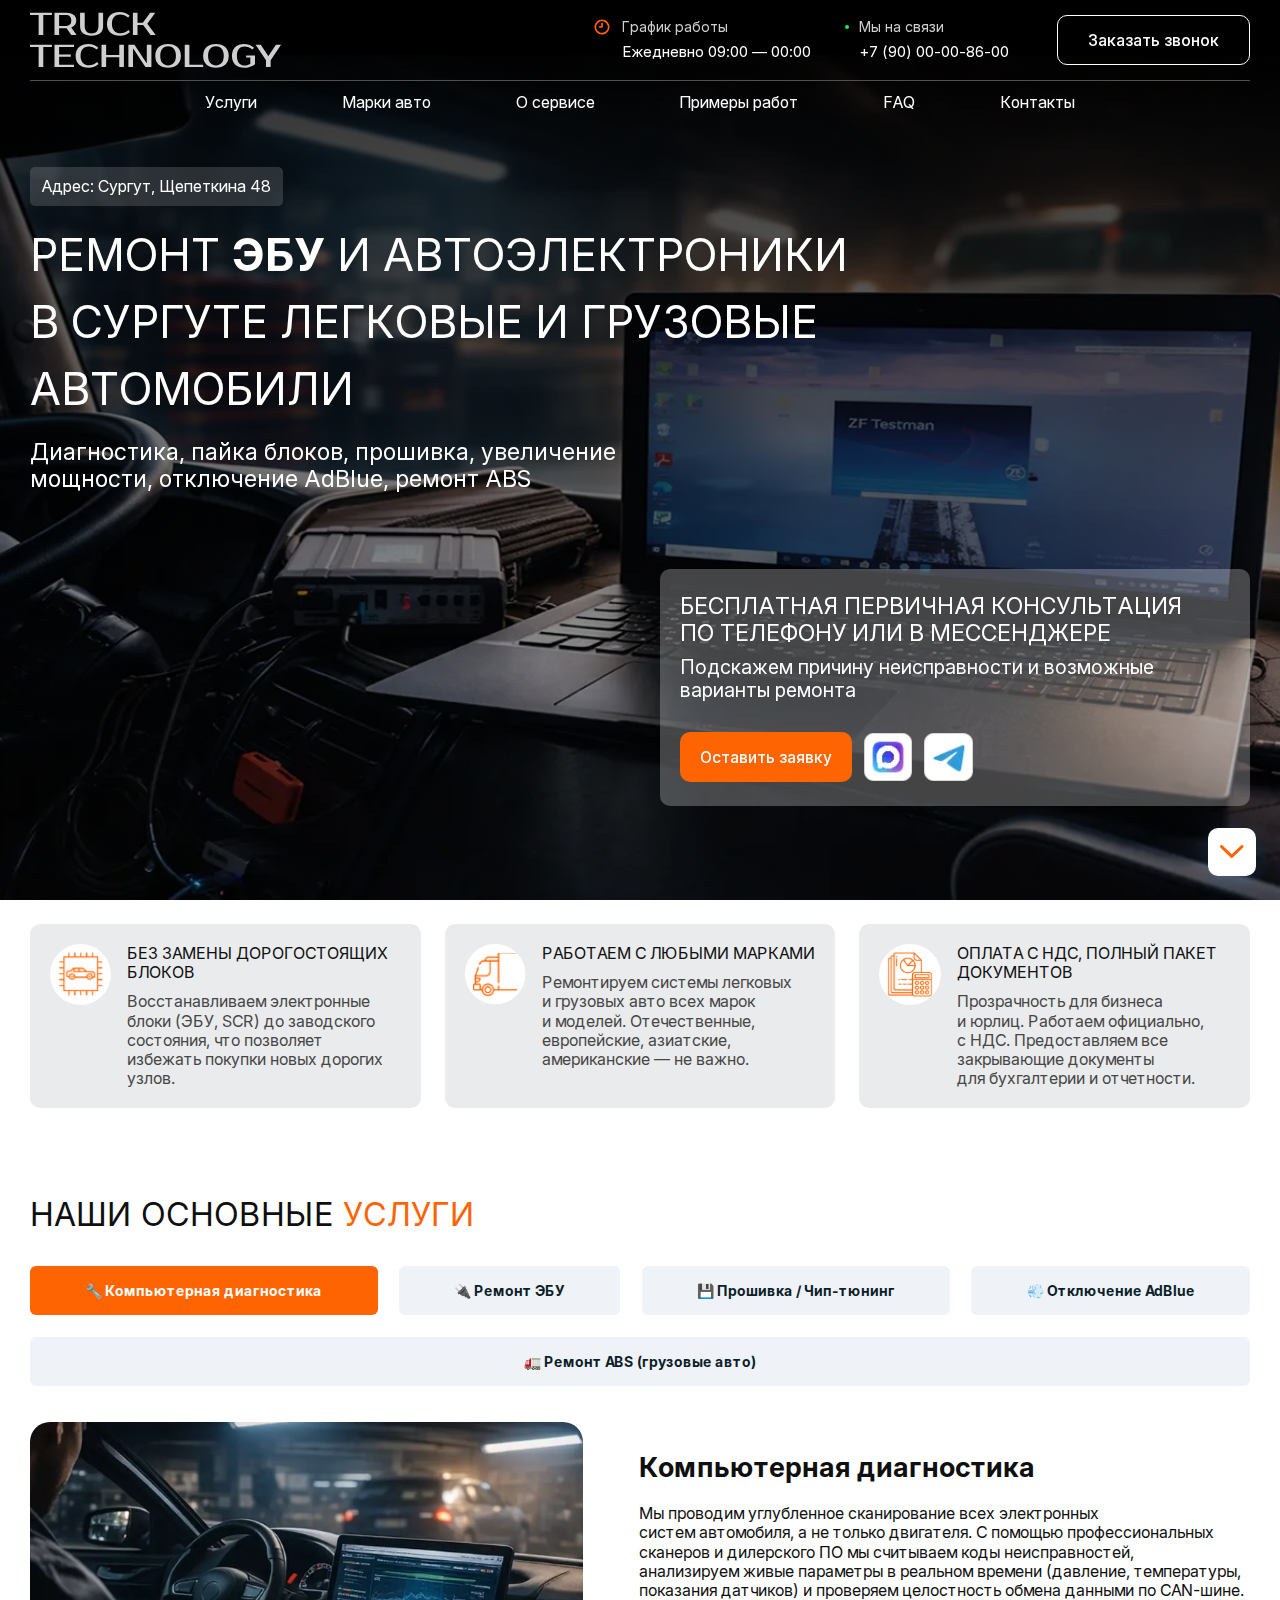
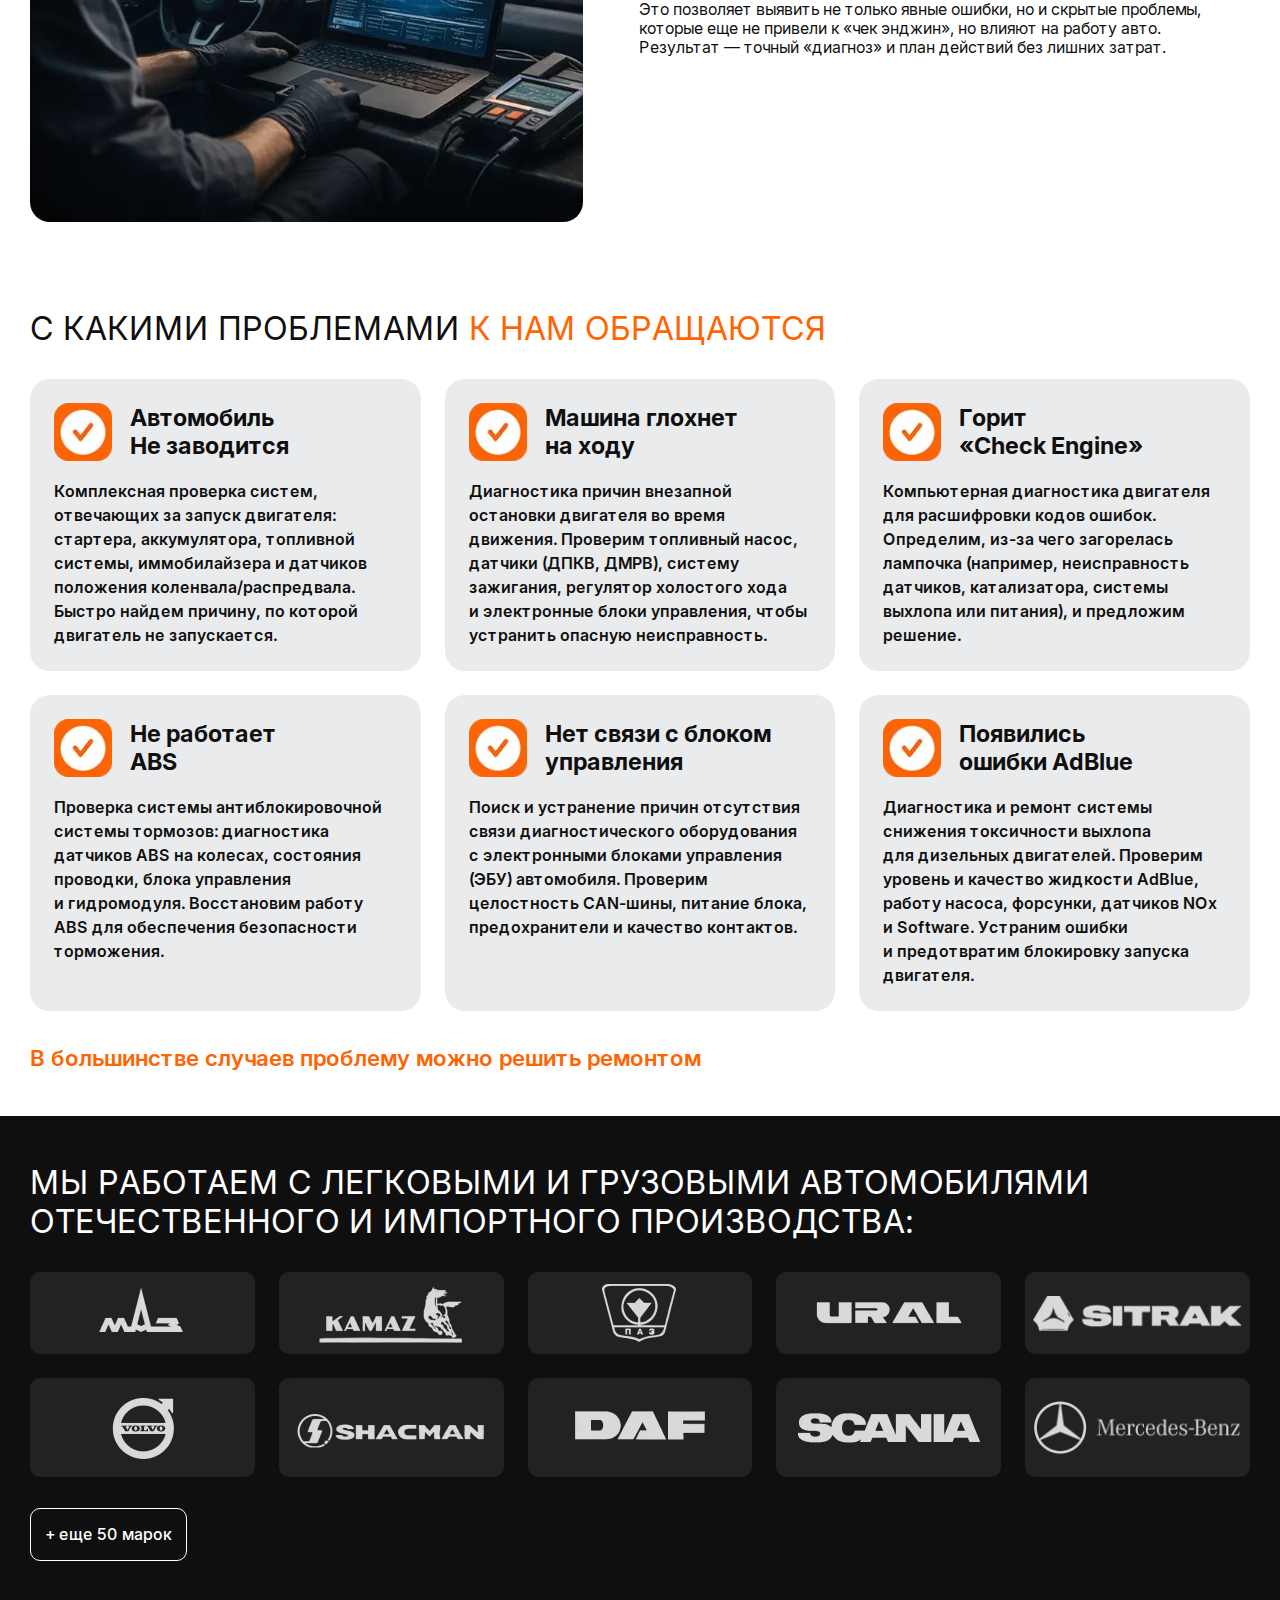
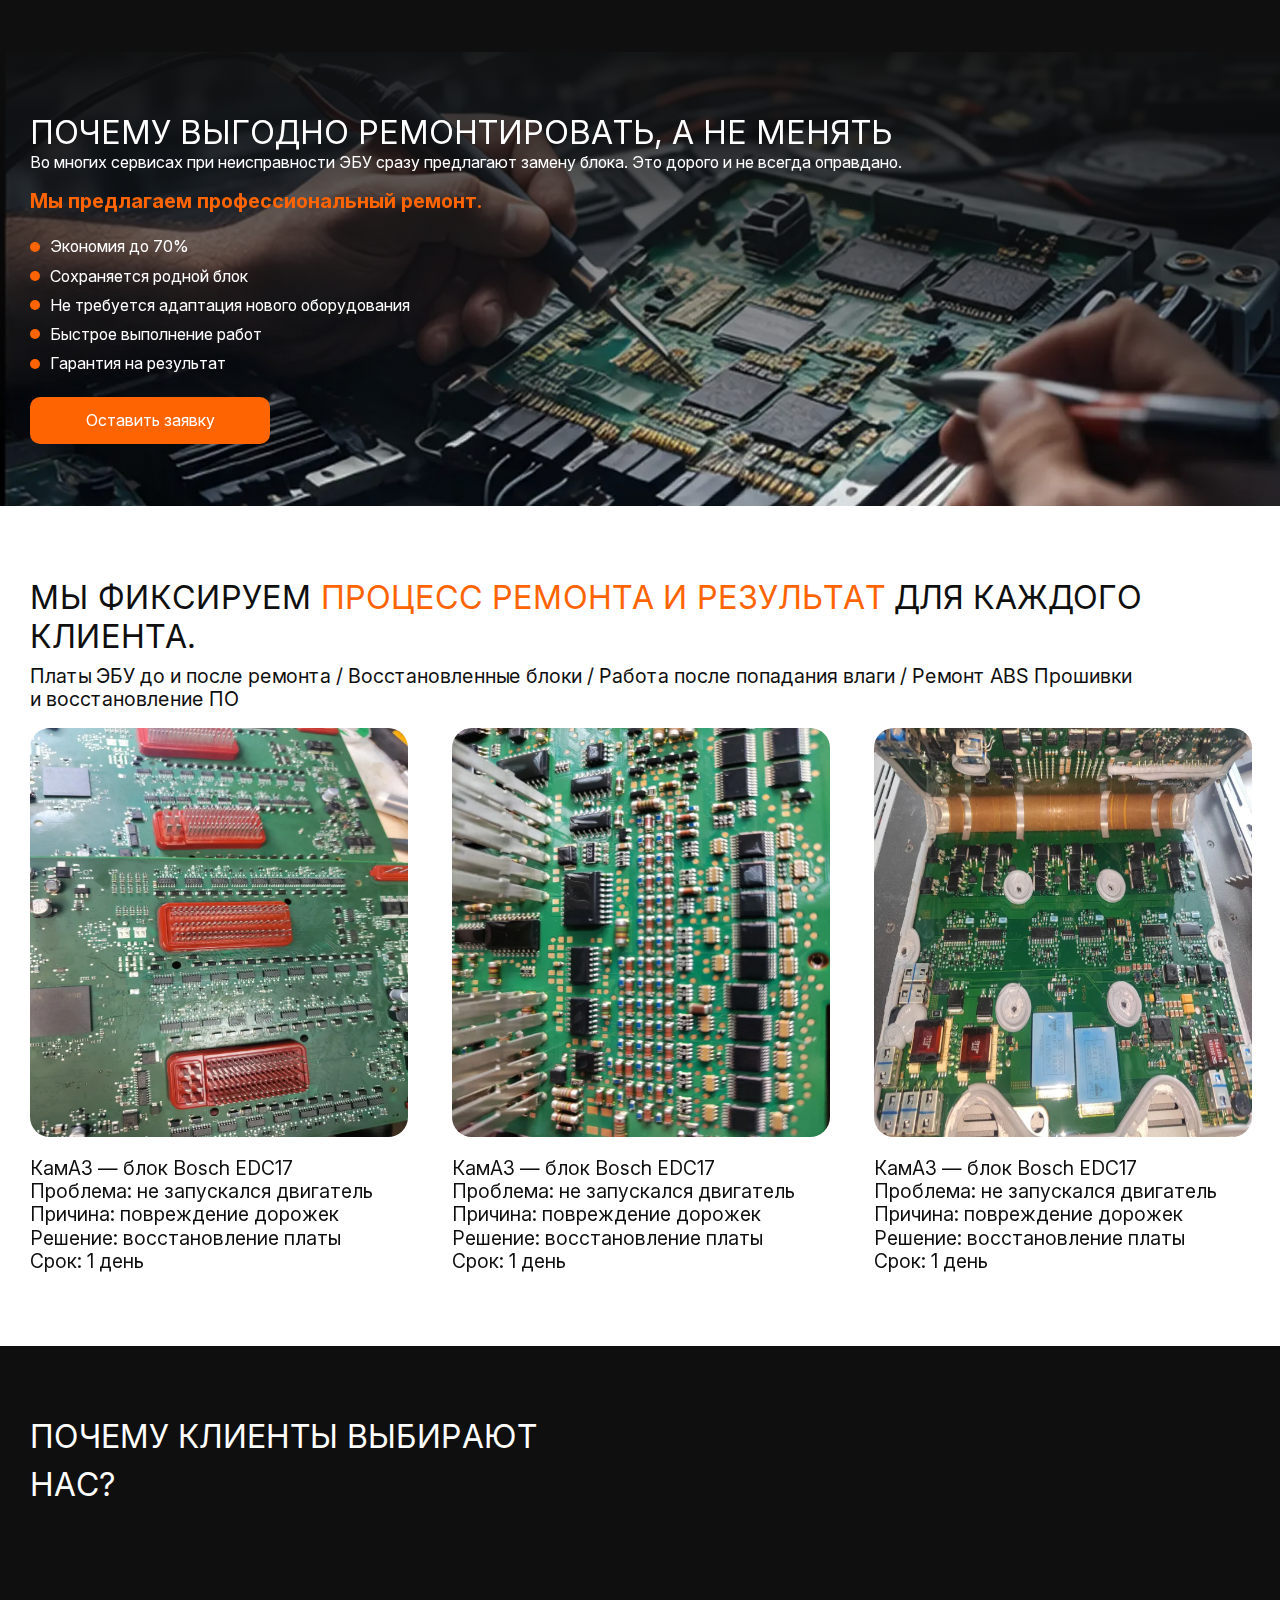
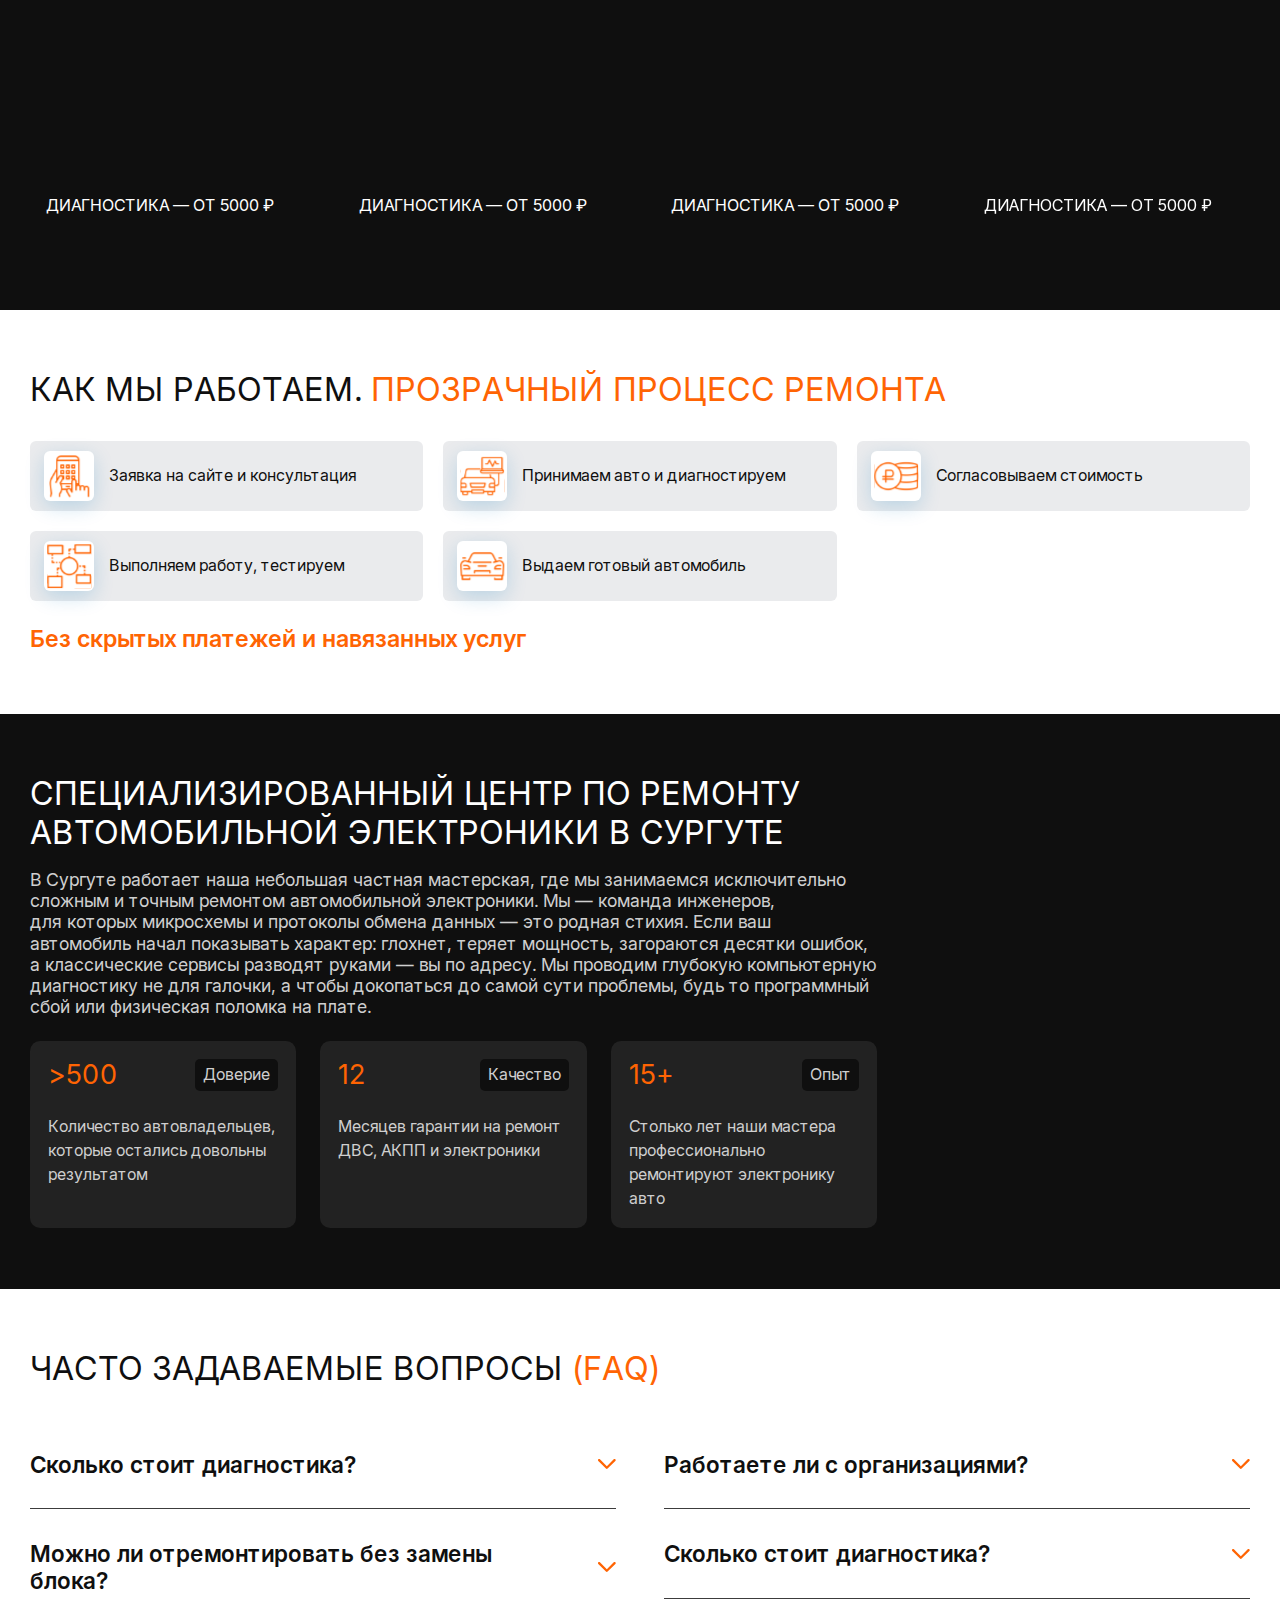
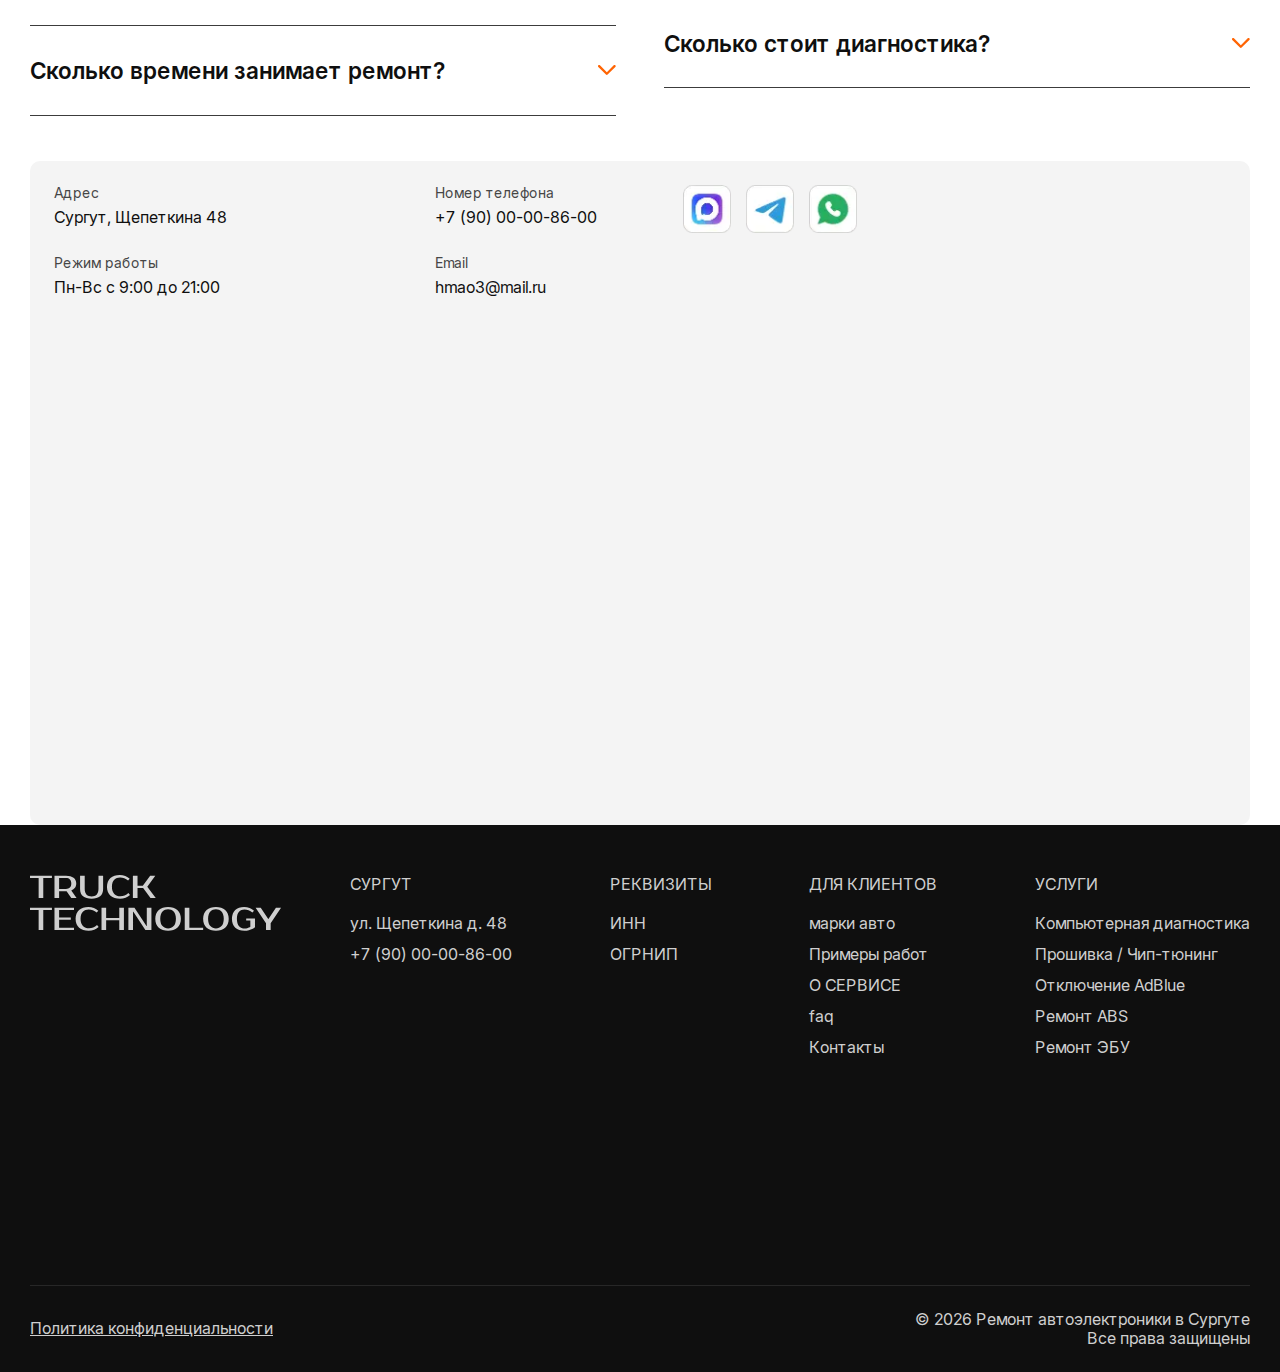
<file: docs/index.html>
<!DOCTYPE html>
<html lang="ru">
<head>
    <meta charset="UTF-8">
    <meta name="viewport" content="width=device-width, initial-scale=1, shrink-to-fit=no">
    <link rel="shortcut icon" href="images/favicon.ico">
    <link rel="stylesheet" href="css/style.css?v=1770606607249">
    <link rel="stylesheet" href="css/swiper.css?v=1770606607249">
    <title></title>
</head>
<body id="home">
<header class="header">
    <div class="header__container container">
        <div class="header__top">
            <a href="#" class="header__logo">
                <img loading="lazy" src="./img/logo.svg" alt="">
            </a>
            <div class="header__side">
                <div class="header__info">
                    <div class="header__info-up">
                        График работы
                    </div>
                    <p class="header__info-content">
                        Ежедневно 09:00&#160;&#8212; 00:00
                    </p>
                </div>
                <div class="header__info">
                    <div class="header__info-up">
                        Мы&#160;на&#160;связи
                    </div>
                    <a href="#" class="header__info-content">
                        +7&#160;(90)&#160;00-00-86-00
                    </a>
                </div>
                <button class="header__callback-button">Заказать звонок</button>
            </div>
            <div class="header__burger">
                <span></span>
            </div>
        </div>
        <div class="header__menu">
            <button type="button" class="header__menu-close">
                <img loading="lazy" src="./img/icons/close.svg" alt="">
            </button>
            <img loading="lazy" src="./img/logo-dark.svg" alt="" class="header__mobile-logo">
            <ul class="header__list">
                <li class="header__list-item"><a href="#">Услуги</a></li>
                <li class="header__list-item"><a href="#">Марки авто</a></li>
                <li class="header__list-item"><a href="#">О&#160;сервисе</a></li>
                <li class="header__list-item"><a href="#">Примеры работ</a></li>
                <li class="header__list-item"><a href="#">FAQ</a></li>
                <li class="header__list-item"><a href="#">Контакты</a></li>
            </ul>
            <div class="header__socials">
                <a href="#" class="header__social">
                    <img loading="lazy" src="./img/icons/max.webp" alt="">
                </a>
                <a href="#" class="header__social">
                    <img loading="lazy" src="./img/icons/telegram.webp" alt="">
                </a>
                <a href="#" class="header__social">
                    <img loading="lazy" src="./img/icons/whatsapp.webp" alt="">
                </a>
            </div>
            <div class="header__mobile-info">
                <ul>
                    <li>г.Сургут</li>
                    <li><a href="#">+7&#160;(90)&#160;00-00-86-00</a></li>
                    <li>Сургут, Щепеткина 48</li>
                    <li><a href="#">hmao3@mail.ru</a></li>
                </ul>
            </div>
        </div>
    </div>
</header>

<main class="main">

    <section class="promo">
        <div class="promo__main">
            <div class="promo__bg">
                <img loading="lazy" src="./img/promo-bg.webp" alt="">
            </div>
            <div class="promo__main-container container">
                <div class="promo__text">
                    <p class="promo__addreess">
                        Адрес: Сургут, Щепеткина&#160;48
                    </p>
                    <h1 class="promo__title">
                        Ремонт <b>ЭБУ</b> и&#160;автоэлектроники в&#160;Сургуте
                        Легковые и&#160;грузовые автомобили
                    </h1>
                    <p class="promo__desc">
                        Диагностика, пайка блоков, прошивка, увеличение мощности, отключение AdBlue, ремонт ABS
                    </p>
                </div>
                <div class="promo__info">
                    <h4 class="promo__info-title">Бесплатная первичная консультация по&#160;телефону или&#160;в&#160;мессенджере</h4>
                    <p class="promo__info-desc">
                        Подскажем причину неисправности и&#160;возможные варианты ремонта
                    </p>
                    <div class="promo__info-bottom">
                        <button class="promo__info-button">
                            Оставить заявку
                        </button>
                        <a href="#" class="social-link">
                            <img src="./img/icons/max.webp" alt="">
                        </a>
                        <a href="#" class="social-link">
                            <img src="./img/icons/telegram.webp" alt="">
                        </a>
                    </div>
                </div>
            </div>
        </div>
        <div class="promo__cards">
            <div class="promo__cards-container container">
                <div class="promo__card">
                    <div class="promo__card-icon">
                        <img src="./img/promo/1.svg" alt="">
                    </div>
                    <div class="promo__card-text">
                        <h4 class="promo__card-title">
                            Без&#160;замены дорогостоящих блоков
                        </h4>
                        <p class="promo__card-desc">
                            Восстанавливаем электронные блоки (ЭБУ, SCR) до&#160;заводского состояния, что позволяет избежать
                            покупки новых дорогих узлов.
                        </p>
                    </div>
                </div>
                <div class="promo__card">
                    <div class="promo__card-icon">
                        <img src="./img/promo/2.svg" alt="">
                    </div>
                    <div class="promo__card-text">
                        <h4 class="promo__card-title">
                            Работаем с&#160;любыми марками
                        </h4>
                        <p class="promo__card-desc">
                            Ремонтируем системы легковых и&#160;грузовых авто всех марок и&#160;моделей. Отечественные,
                            европейские, азиатские, американские&#160;&#8212; не&#160;важно.
                        </p>
                    </div>
                </div>
                <div class="promo__card">
                    <div class="promo__card-icon">
                        <img src="./img/promo/3.svg" alt="">
                    </div>
                    <div class="promo__card-text">
                        <h4 class="promo__card-title">
                            Оплата с&#160;НДС, полный пакет документов
                        </h4>
                        <p class="promo__card-desc">
                            Прозрачность для&#160;бизнеса и&#160;юрлиц. Работаем официально, с&#160;НДС. Предоставляем все закрывающие
                            документы для&#160;бухгалтерии и&#160;отчетности.
                        </p>
                    </div>
                </div>
            </div>
        </div>
    </section>

    <section class="services">
        <div class="services__container container">
            <h2 class="services__title title">Наши основные <b>услуги</b></h2>
            <div class="services__tabs">
                <div class="services__tabs-navigation">
                    <button class="services__tabs-button active">🔧 Компьютерная диагностика</button>
                    <button class="services__tabs-button">🔌 Ремонт ЭБУ</button>
                    <button class="services__tabs-button">💾 Прошивка / Чип-тюнинг</button>
                    <button class="services__tabs-button">💨 Отключение AdBlue</button>
                    <button class="services__tabs-button">🚛 Ремонт ABS (грузовые авто)</button>
                </div>
                <div class="services__tab active">
                    <div class="services__image">
                        <img src="./img/services/1.webp" alt="">
                    </div>
                    <div class="services__tab-content">
                        <h4 class="services__tab-title">Компьютерная диагностика</h4>
                        <div class="services__tab-text">
                            <p>
                                Мы&#160;проводим углубленное сканирование&#160;всех электронных систем&#160;автомобиля, а&#160;не&#160;только
                                двигателя. С&#160;помощью профессиональных сканеров и&#160;дилерского ПО&#160;мы&#160;считываем коды
                                неисправностей, анализируем&#160;живые параметры&#160;в&#160;реальном времени (давление, температуры,
                                показания датчиков) и&#160;проверяем целостность обмена данными по&#160;CAN-шине. Это позволяет
                                выявить не&#160;только явные ошибки, но&#160;и&#160;скрытые проблемы, которые еще не&#160;привели к&#160;&#171;чек
                                энджин&#187;, но&#160;влияют на&#160;работу авто. Результат&#160;&#8212; точный &#171;диагноз&#187; и&#160;план действий без
                                лишних затрат.
                            </p>
                        </div>
                    </div>
                </div>
                <div class="services__tab">
                    <div class="services__image">
                        <img src="./img/services/1.webp" alt="">
                    </div>
                    <div class="services__tab-content">
                        <h4 class="services__tab-title">Компьютерная диагностика</h4>
                        <div class="services__tab-text">
                            <p>
                                Мы&#160;проводим углубленное сканирование&#160;всех электронных систем&#160;автомобиля, а&#160;не&#160;только
                                двигателя. С&#160;помощью профессиональных сканеров и&#160;дилерского ПО&#160;мы&#160;считываем коды
                                неисправностей, анализируем&#160;живые параметры&#160;в&#160;реальном времени (давление, температуры,
                                показания датчиков) и&#160;проверяем целостность обмена данными по&#160;CAN-шине. Это позволяет
                                выявить не&#160;только явные ошибки, но&#160;и&#160;скрытые проблемы, которые еще не&#160;привели к&#160;&#171;чек
                                энджин&#187;, но&#160;влияют на&#160;работу авто. Результат&#160;&#8212; точный &#171;диагноз&#187; и&#160;план действий без
                                лишних затрат.
                            </p>
                        </div>
                    </div>
                </div>
                <div class="services__tab">
                    <div class="services__image">
                        <img src="./img/services/1.webp" alt="">
                    </div>
                    <div class="services__tab-content">
                        <h4 class="services__tab-title">Компьютерная диагностика</h4>
                        <div class="services__tab-text">
                            <p>
                                Мы&#160;проводим углубленное сканирование&#160;всех электронных систем&#160;автомобиля, а&#160;не&#160;только
                                двигателя. С&#160;помощью профессиональных сканеров и&#160;дилерского ПО&#160;мы&#160;считываем коды
                                неисправностей, анализируем&#160;живые параметры&#160;в&#160;реальном времени (давление, температуры,
                                показания датчиков) и&#160;проверяем целостность обмена данными по&#160;CAN-шине. Это позволяет
                                выявить не&#160;только явные ошибки, но&#160;и&#160;скрытые проблемы, которые еще не&#160;привели к&#160;&#171;чек
                                энджин&#187;, но&#160;влияют на&#160;работу авто. Результат&#160;&#8212; точный &#171;диагноз&#187; и&#160;план действий без
                                лишних затрат.
                            </p>
                        </div>
                    </div>
                </div>
                <div class="services__tab">
                    <div class="services__image">
                        <img src="./img/services/1.webp" alt="">
                    </div>
                    <div class="services__tab-content">
                        <h4 class="services__tab-title">Компьютерная диагностика</h4>
                        <div class="services__tab-text">
                            <p>
                                Мы&#160;проводим углубленное сканирование&#160;всех электронных систем&#160;автомобиля, а&#160;не&#160;только
                                двигателя. С&#160;помощью профессиональных сканеров и&#160;дилерского ПО&#160;мы&#160;считываем коды
                                неисправностей, анализируем&#160;живые параметры&#160;в&#160;реальном времени (давление, температуры,
                                показания датчиков) и&#160;проверяем целостность обмена данными по&#160;CAN-шине. Это позволяет
                                выявить не&#160;только явные ошибки, но&#160;и&#160;скрытые проблемы, которые еще не&#160;привели к&#160;&#171;чек
                                энджин&#187;, но&#160;влияют на&#160;работу авто. Результат&#160;&#8212; точный &#171;диагноз&#187; и&#160;план действий без
                                лишних затрат.
                            </p>
                        </div>
                    </div>
                </div>
                <div class="services__tab">
                    <div class="services__image">
                        <img src="./img/services/1.webp" alt="">
                    </div>
                    <div class="services__tab-content">
                        <h4 class="services__tab-title">Компьютерная диагностика</h4>
                        <div class="services__tab-text">
                            <p>
                                Мы&#160;проводим углубленное сканирование&#160;всех электронных систем&#160;автомобиля, а&#160;не&#160;только
                                двигателя. С&#160;помощью профессиональных сканеров и&#160;дилерского ПО&#160;мы&#160;считываем коды
                                неисправностей, анализируем&#160;живые параметры&#160;в&#160;реальном времени (давление, температуры,
                                показания датчиков) и&#160;проверяем целостность обмена данными по&#160;CAN-шине. Это позволяет
                                выявить не&#160;только явные ошибки, но&#160;и&#160;скрытые проблемы, которые еще не&#160;привели к&#160;&#171;чек
                                энджин&#187;, но&#160;влияют на&#160;работу авто. Результат&#160;&#8212; точный &#171;диагноз&#187; и&#160;план действий без
                                лишних затрат.
                            </p>
                        </div>
                    </div>
                </div>
            </div>
        </div>
    </section>

    <section class="problems">
        <div class="problems__container container">
            <h2 class="problems__title title">
                С&#160;какими проблемами <b>к&#160;нам обращаются</b>
            </h2>
            <div class="problems__cards">
                <div class="problems__card">
                    <div class="problems__card-up">
                        <img loading="lazy" src="./img/icons/check.webp" alt="" class="problems__card-icon">
                        <h4 class="problems__card-title">Автомобиль <br> Не&#160;заводится</h4>
                    </div>
                    <p class="problems__card-text">
                        Комплексная проверка систем, отвечающих за&#160;запуск двигателя: стартера, аккумулятора, топливной
                        системы, иммобилайзера и&#160;датчиков положения коленвала/распредвала. Быстро найдем причину, по
                        которой двигатель не&#160;запускается.
                    </p>
                </div>
                <div class="problems__card">
                    <div class="problems__card-up">
                        <img loading="lazy" src="./img/icons/check.webp" alt="" class="problems__card-icon">
                        <h4 class="problems__card-title">Машина глохнет <br> на&#160;ходу</h4>
                    </div>
                    <p class="problems__card-text">
                        Диагностика причин внезапной остановки двигателя во&#160;время движения. Проверим топливный насос,
                        датчики (ДПКВ, ДМРВ), систему зажигания, регулятор холостого хода и&#160;электронные блоки
                        управления, чтобы устранить опасную неисправность.
                    </p>
                </div>
                <div class="problems__card">
                    <div class="problems__card-up">
                        <img loading="lazy" src="./img/icons/check.webp" alt="" class="problems__card-icon">
                        <h4 class="problems__card-title">Горит <br> &#171;Check Engine&#187;</h4>
                    </div>
                    <p class="problems__card-text">
                        Компьютерная диагностика двигателя для&#160;расшифровки кодов ошибок. Определим, из-за чего
                        загорелась лампочка (например, неисправность датчиков, катализатора, системы выхлопа или
                        питания), и&#160;предложим решение.
                    </p>
                </div>
                <div class="problems__card">
                    <div class="problems__card-up">
                        <img loading="lazy" src="./img/icons/check.webp" alt="" class="problems__card-icon">
                        <h4 class="problems__card-title">Не&#160;работает <br> ABS</h4>
                    </div>
                    <p class="problems__card-text">
                        Проверка системы антиблокировочной системы тормозов: диагностика датчиков ABS на&#160;колесах,
                        состояния проводки, блока управления и&#160;гидромодуля. Восстановим работу ABS для&#160;обеспечения
                        безопасности торможения.
                    </p>
                </div>
                <div class="problems__card">
                    <div class="problems__card-up">
                        <img loading="lazy" src="./img/icons/check.webp" alt="" class="problems__card-icon">
                        <h4 class="problems__card-title">Нет связи с&#160;блоком <br> управления</h4>
                    </div>
                    <p class="problems__card-text">
                        Поиск и&#160;устранение причин отсутствия связи диагностического оборудования с&#160;электронными блоками
                        управления (ЭБУ) автомобиля. Проверим целостность CAN-шины, питание блока, предохранители и
                        качество контактов.
                    </p>
                </div>
                <div class="problems__card">
                    <div class="problems__card-up">
                        <img loading="lazy" src="./img/icons/check.webp" alt="" class="problems__card-icon">
                        <h4 class="problems__card-title">Появились <br> ошибки AdBlue</h4>
                    </div>
                    <p class="problems__card-text">
                        Диагностика и&#160;ремонт системы снижения токсичности выхлопа для&#160;дизельных двигателей. Проверим
                        уровень и&#160;качество жидкости AdBlue, работу насоса, форсунки, датчиков NOx и&#160;Software. Устраним
                        ошибки и&#160;предотвратим блокировку запуска двигателя.
                    </p>
                </div>
            </div>
            <p class="problems__desc">
                В&#160;большинстве случаев проблему можно решить ремонтом
            </p>
        </div>
    </section>

    <section class="dealers">
        <div class="dealers__container container">
            <h2 class="dealers__title title">
                Мы&#160;работаем с&#160;легковыми и&#160;грузовыми автомобилями отечественного и&#160;импортного производства:
            </h2>
            <div class="dealers__cards">
                <div class="dealers__card">
                    <img loading="lazy" src="./img/dealers/1.webp" alt="">
                </div>
                <div class="dealers__card">
                    <img loading="lazy" src="./img/dealers/2.webp" alt="">
                </div>
                <div class="dealers__card">
                    <img loading="lazy" src="./img/dealers/3.webp" alt="">
                </div>
                <div class="dealers__card">
                    <img loading="lazy" src="./img/dealers/4.webp" alt="">
                </div>
                <div class="dealers__card">
                    <img loading="lazy" src="./img/dealers/5.webp" alt="">
                </div>
                <div class="dealers__card">
                    <img loading="lazy" src="./img/dealers/6.webp" alt="">
                </div>
                <div class="dealers__card">
                    <img loading="lazy" src="./img/dealers/7.webp" alt="">
                </div>
                <div class="dealers__card">
                    <img loading="lazy" src="./img/dealers/8.webp" alt="">
                </div>
                <div class="dealers__card">
                    <img loading="lazy" src="./img/dealers/9.webp" alt="">
                </div>
                <div class="dealers__card">
                    <img loading="lazy" src="./img/dealers/10.webp" alt="">
                </div>
            </div>
            <a href="#" class="dealers__more">+ еще 50&#160;марок</a>
        </div>
    </section>

    <section class="remont">
        <div class="remont__bg">
            <img src="./img/remont-bg.webp" alt="">
        </div>
        <div class="remont__container container">
            <h2 class="remont__title title">Почему выгодно ремонтировать, а&#160;не&#160;менять</h2>
            <p class="remont__desc">
                Во&#160;многих сервисах при&#160;неисправности ЭБУ сразу предлагают замену блока. Это дорого и&#160;не&#160;всегда
                оправдано.
            </p>
            <h4 class="remont__sub-title">Мы&#160;предлагаем профессиональный ремонт.</h4>
            <ul class="remont__list">
                <li>Экономия до&#160;70%</li>
                <li>Сохраняется родной блок</li>
                <li>Не&#160;требуется адаптация нового оборудования</li>
                <li>Быстрое выполнение работ</li>
                <li>Гарантия на&#160;результат</li>
            </ul>
            <a href="#" class="remont__button">Оставить заявку</a>
        </div>
    </section>

    <section class="proccess">
        <div class="proccess__container container">
            <h2 class="proccess__title title">Мы&#160;фиксируем <b>процесс ремонта и&#160;результат</b> для&#160;каждого клиента.</h2>
            <p class="proccess__desc">
                Платы ЭБУ до&#160;и&#160;после ремонта
                / Восстановленные блоки / Работа после попадания влаги
                / Ремонт ABS
                Прошивки и&#160;восстановление ПО
            </p>
            <div class="proccess__swiper swiper">
                <div class="swiper-wrapper">
                    <div class="proccess__slide swiper-slide">
                        <img loading="lazy" src="./img/proccess/1.webp" alt="" class="proccess__slide-img">
                        <p class="proccess__slide-text">
                            КамАЗ&#160;&#8212; блок Bosch EDC17 <br>
                            Проблема: не&#160;запускался двигатель <br>
                            Причина: повреждение дорожек <br>
                            Решение: восстановление платы <br>
                            Срок: 1 день <br>
                        </p>
                    </div>
                    <div class="proccess__slide swiper-slide">
                        <img loading="lazy" src="./img/proccess/2.webp" alt="" class="proccess__slide-img">
                        <p class="proccess__slide-text">
                            КамАЗ&#160;&#8212; блок Bosch EDC17 <br>
                            Проблема: не&#160;запускался двигатель <br>
                            Причина: повреждение дорожек <br>
                            Решение: восстановление платы <br>
                            Срок: 1 день <br>
                        </p>
                    </div>
                    <div class="proccess__slide swiper-slide">
                        <img loading="lazy" src="./img/proccess/3.webp" alt="" class="proccess__slide-img">
                        <p class="proccess__slide-text">
                            КамАЗ&#160;&#8212; блок Bosch EDC17 <br>
                            Проблема: не&#160;запускался двигатель <br>
                            Причина: повреждение дорожек <br>
                            Решение: восстановление платы <br>
                            Срок: 1 день <br>
                        </p>
                    </div>
                    <div class="proccess__slide swiper-slide">
                        <img loading="lazy" src="./img/proccess/4.webp" alt="" class="proccess__slide-img">
                        <p class="proccess__slide-text">
                            КамАЗ&#160;&#8212; блок Bosch EDC17 <br>
                            Проблема: не&#160;запускался двигатель <br>
                            Причина: повреждение дорожек <br>
                            Решение: восстановление платы <br>
                            Срок: 1 день <br>
                        </p>
                    </div>
                    <div class="proccess__slide swiper-slide">
                        <img loading="lazy" src="./img/proccess/5.webp" alt="" class="proccess__slide-img">
                        <p class="proccess__slide-text">
                            КамАЗ&#160;&#8212; блок Bosch EDC17 <br>
                            Проблема: не&#160;запускался двигатель <br>
                            Причина: повреждение дорожек <br>
                            Решение: восстановление платы <br>
                            Срок: 1 день <br>
                        </p>
                    </div>
                    <div class="proccess__slide swiper-slide">
                        <img loading="lazy" src="./img/proccess/1.webp" alt="" class="proccess__slide-img">
                        <p class="proccess__slide-text">
                            КамАЗ&#160;&#8212; блок Bosch EDC17 <br>
                            Проблема: не&#160;запускался двигатель <br>
                            Причина: повреждение дорожек <br>
                            Решение: восстановление платы <br>
                            Срок: 1 день <br>
                        </p>
                    </div>
                    <div class="proccess__slide swiper-slide">
                        <img loading="lazy" src="./img/proccess/2.webp" alt="" class="proccess__slide-img">
                        <p class="proccess__slide-text">
                            КамАЗ&#160;&#8212; блок Bosch EDC17 <br>
                            Проблема: не&#160;запускался двигатель <br>
                            Причина: повреждение дорожек <br>
                            Решение: восстановление платы <br>
                            Срок: 1 день <br>
                        </p>
                    </div>
                    <div class="proccess__slide swiper-slide">
                        <img loading="lazy" src="./img/proccess/3.webp" alt="" class="proccess__slide-img">
                        <p class="proccess__slide-text">
                            КамАЗ&#160;&#8212; блок Bosch EDC17 <br>
                            Проблема: не&#160;запускался двигатель <br>
                            Причина: повреждение дорожек <br>
                            Решение: восстановление платы <br>
                            Срок: 1 день <br>
                        </p>
                    </div>
                    <div class="proccess__slide swiper-slide">
                        <img loading="lazy" src="./img/proccess/4.webp" alt="" class="proccess__slide-img">
                        <p class="proccess__slide-text">
                            КамАЗ&#160;&#8212; блок Bosch EDC17 <br>
                            Проблема: не&#160;запускался двигатель <br>
                            Причина: повреждение дорожек <br>
                            Решение: восстановление платы <br>
                            Срок: 1 день <br>
                        </p>
                    </div>
                    <div class="proccess__slide swiper-slide">
                        <img loading="lazy" src="./img/proccess/5.webp" alt="" class="proccess__slide-img">
                        <p class="proccess__slide-text">
                            КамАЗ&#160;&#8212; блок Bosch EDC17 <br>
                            Проблема: не&#160;запускался двигатель <br>
                            Причина: повреждение дорожек <br>
                            Решение: восстановление платы <br>
                            Срок: 1 день <br>
                        </p>
                    </div>
                </div>
            </div>
        </div>
    </section>

    <section class="choose">
        <div class="choose__container container">
            <h2 class="choose__title title">
                Почему клиенты выбирают НАС?
            </h2>
            <div class="choose__card choose__card_first">
                <img loading="lazy" src="./img/choose/1.webp" alt="" class="choose__card-image">
                <h4 class="choose__card-title">Диагностика&#160;&#8212; от&#160;5000 ₽</h4>
            </div>
            <div class="choose__card choose__card_second">
                <img loading="lazy" src="./img/choose/2.webp" alt="" class="choose__card-image">
                <h4 class="choose__card-title">Диагностика&#160;&#8212; от&#160;5000 ₽</h4>
            </div>
            <div class="choose__card choose__card_third">
                <img loading="lazy" src="./img/choose/3.webp" alt="" class="choose__card-image">
                <h4 class="choose__card-title">Диагностика&#160;&#8212; от&#160;5000 ₽</h4>
            </div>
            <div class="choose__card choose__card_fourth">
                <img loading="lazy" src="./img/choose/4.webp" alt="" class="choose__card-image">
                <h4 class="choose__card-title">Диагностика&#160;&#8212; от&#160;5000 ₽</h4>
            </div>
        </div>
    </section>

    <section class="work">
        <div class="work__container container">
            <h2 class="work__title title">
                Как&#160;мы&#160;работаем. <b>Прозрачный процесс ремонта</b>
            </h2>
            <div class="work__cards">
                <div class="work__card">
                    <div class="work__card-icon">
                        <img src="./img/work/1.svg" alt="">
                    </div>
                    Заявка на&#160;сайте
                    и&#160;консультация
                </div>
                <div class="work__card">
                    <div class="work__card-icon">
                        <img src="./img/work/2.svg" alt="">
                    </div>
                    Принимаем авто и&#160;диагностируем
                </div>
                <div class="work__card">
                    <div class="work__card-icon">
                        <img src="./img/work/3.svg" alt="">
                    </div>
                    Согласовываем стоимость
                </div>
                <div class="work__card">
                    <div class="work__card-icon">
                        <img src="./img/work/4.svg" alt="">
                    </div>
                    Выполняем работу, тестируем
                </div>
                <div class="work__card">
                    <div class="work__card-icon">
                        <img src="./img/work/5.svg" alt="">
                    </div>
                    Выдаем готовый автомобиль
                </div>
            </div>
            <p class="work__desc">
                Без&#160;скрытых платежей и&#160;навязанных услуг
            </p>
        </div>
    </section>

    <section class="special">
        <div class="special__container container">
            <div class="special__content">
                <h2 class="special__title title">
                    Специализированный центр по&#160;ремонту автомобильной электроники в&#160;Сургуте
                </h2>
                <p class="special__text">
                    В&#160;Сургуте работает наша небольшая частная мастерская, где мы&#160;занимаемся исключительно сложным и
                    точным ремонтом автомобильной электроники. Мы&#160;&#8212; команда инженеров, для&#160;которых микросхемы и
                    протоколы обмена данных&#160;&#8212; это родная стихия. Если&#160;ваш автомобиль начал показывать характер: глохнет,
                    теряет мощность, загораются десятки ошибок, а&#160;классические сервисы разводят руками&#160;&#8212; вы&#160;по&#160;адресу.
                    Мы&#160;проводим глубокую компьютерную диагностику не&#160;для&#160;галочки, а&#160;чтобы докопаться до&#160;самой сути
                    проблемы, будь то&#160;программный сбой или&#160;физическая поломка на&#160;плате.
                </p>
                <div class="special__cards">
                    <div class="special__card">
                        <div class="special__card-up">
                            >500 <b>Доверие</b>
                        </div>
                        <p class="special__card-text">
                            Количество автовладельцев,
                            которые остались довольны
                            результатом
                        </p>
                    </div>
                    <div class="special__card">
                        <div class="special__card-up">
                            12 <b>Качество</b>
                        </div>
                        <p class="special__card-text">
                            Месяцев гарантии на&#160;ремонт
                            ДВС, АКПП и&#160;электроники
                        </p>
                    </div>
                    <div class="special__card">
                        <div class="special__card-up">
                            15+ <b>Опыт</b>
                        </div>
                        <p class="special__card-text">
                            Столько лет наши мастера
                            профессионально ремонтируют
                            электронику авто
                        </p>
                    </div>
                </div>
            </div>
            <div class="special__image">
                <img loading="lazy" src="./img/special-image.webp" alt="">
            </div>
        </div>
    </section>

    <section class="faq">
        <div class="faq__container container">
            <h2 class="faq__title title">
                Часто задаваемые вопросы <b>(FAQ)</b>
            </h2>
            <div class="faq__columns">
                <div class="faq__column">
                    <div class="faq__items">
                        <div class="faq__item">
                            <h4 class="faq__item-title">Сколько стоит диагностика?</h4>
                            <div class="faq__item-text">
                                Стоимость зависит от&#160;сложности, уточняется при&#160;обращении.
                            </div>
                        </div>
                        <div class="faq__item">
                            <h4 class="faq__item-title">Можно&#160;ли отремонтировать без&#160;замены блока?</h4>
                            <div class="faq__item-text">
                                Стоимость зависит от&#160;сложности, уточняется при&#160;обращении.
                            </div>
                        </div>
                        <div class="faq__item">
                            <h4 class="faq__item-title">Сколько времени занимает ремонт?</h4>
                            <div class="faq__item-text">
                                Стоимость зависит от&#160;сложности, уточняется при&#160;обращении.
                            </div>
                        </div>
                    </div>
                </div>
                <div class="faq__column">
                    <div class="faq__items">
                        <div class="faq__item">
                            <h4 class="faq__item-title">Работаете&#160;ли с&#160;организациями?</h4>
                            <div class="faq__item-text">
                                Стоимость зависит от&#160;сложности, уточняется при&#160;обращении.
                            </div>
                        </div>
                        <div class="faq__item">
                            <h4 class="faq__item-title">Сколько стоит диагностика?</h4>
                            <div class="faq__item-text">
                                Стоимость зависит от&#160;сложности, уточняется при&#160;обращении.
                            </div>
                        </div>
                        <div class="faq__item">
                            <h4 class="faq__item-title">Сколько стоит диагностика?</h4>
                            <div class="faq__item-text">
                                Стоимость зависит от&#160;сложности, уточняется при&#160;обращении.
                            </div>
                        </div>
                    </div>
                </div>
            </div>
        </div>
    </section>

    <section class="contacts">
        <div class="contacts__container container">
            <div class="contacts__main">
                <div class="contacts__items">
                    <div class="contacts__info">
                        <h4 class="contacts__info-title">Адрес</h4>
                        <p class="contacts__info-content">Сургут, Щепеткина 48</p>
                    </div>
                    <div class="contacts__info">
                        <h4 class="contacts__info-title">Номер телефона</h4>
                        <a href="#" class="contacts__info-content">+7&#160;(90)&#160;00-00-86-00</a>
                    </div>
                    <div class="contacts__info">
                        <h4 class="contacts__info-title">Режим работы</h4>
                        <p class="contacts__info-content">Пн-Вс с&#160;9:00 до&#160;21:00</p>
                    </div>
                    <div class="contacts__info">
                        <h4 class="contacts__info-title">Email</h4>
                        <a href="#" class="contacts__info-content">hmao3@mail.ru</a>
                    </div>
                </div>
                <div class="contacts__socials">
                    <a href="#" class="social-link">
                        <img src="./img/icons/max.webp" alt="">
                    </a>
                    <a href="#" class="social-link">
                        <img src="./img/icons/telegram.webp" alt="">
                    </a>
                    <a href="#" class="social-link">
                        <img src="./img/icons/whatsapp.webp" alt="">
                    </a>
                </div>
            </div>
            <div class="contacts__map">
                <img loading="lazy" src="./img/map.webp" alt="">
            </div>
        </div>
    </section>

</main>

<div data-social-links-js class="social-links">
    <div class="social-links__content">
        <a href="#" class="social-link">
            <img loading="lazy" src="./img/icons/max.webp" alt="">
        </a>
        <a href="#" class="social-link">
            <img loading="lazy" src="./img/icons/telegram.webp" alt="">
        </a>
        <a href="#" class="social-link">
            <img loading="lazy" src="./img/icons/whatsapp.webp" alt="">
        </a>
    </div>
    <div class="social-links__show"><img loading="lazy" src="./img/icons/arrow-down.svg" alt=""></div>
</div>

<footer class="footer">
    <div class="footer__container container">
        <div class="footer__main">
            <img loading="lazy" src="./img/logo.svg" alt="" class="footer__logo">
            <div class="footer__columns">
                <div class="footer__column">
                    <h4 class="footer__column-title">СУРГУТ</h4>
                    <ul class="footer__column-list">
                        <li>ул. Щепеткина д.&#160;48</li>
                        <li><a href="+7 (900) 000-86-00">+7&#160;(90)&#160;00-00-86-00</a></li>
                    </ul>
                </div>
                <div class="footer__column">
                    <h4 class="footer__column-title">РЕКВИЗИТЫ</h4>
                    <ul class="footer__column-list">
                        <li>ИНН</li>
                        <li>ОГРНИП</li>
                    </ul>
                </div>
                <div class="footer__column">
                    <h4 class="footer__column-title">ДЛЯ&#160;КЛИЕНТОВ</h4>
                    <ul class="footer__column-list">
                        <li><a href="#">марки авто</a></li>
                        <li><a href="#">Примеры работ</a></li>
                        <li><a href="#">О&#160;СЕРВИСЕ</a></li>
                        <li><a href="#">faq</a></li>
                        <li><a href="#">Контакты</a></li>
                    </ul>
                </div>
                <div class="footer__column">
                    <h4 class="footer__column-title">УСЛУГИ</h4>
                    <ul class="footer__column-list">
                        <li><a href="#">Компьютерная диагностика</a></li>
                        <li><a href="#">Прошивка / Чип-тюнинг</a></li>
                        <li><a href="#">Отключение AdBlue</a></li>
                        <li><a href="#">Ремонт ABS</a></li>
                        <li><a href="#">Ремонт ЭБУ</a></li>
                    </ul>
                </div>
            </div>
        </div>
        <div class="footer__bottom">
            <a href="#" class="footer__policy">Политика конфиденциальности</a>
            <p class="footer__copyright">&#169; 2026 Ремонт автоэлектроники в&#160;Сургуте <br> Все права защищены</p>
        </div>
    </div>
</footer>

<script src="js/common.js?v=1770606607249"></script>
</body>
</html>
</file>
<file: docs/css/style.css>
*{-webkit-box-sizing:border-box;box-sizing:border-box}blockquote,body,code,dd,div,dl,dt,fieldset,form,h1,h2,h3,h4,h5,h6,input,li,p,pre,td,textarea,th,ul{margin:0;padding:0}table{border-collapse:collapse;border-spacing:0}abbr,fieldset,iframe,img{border:0}address,caption,cite,code,dfn,em,strong,th,var{font-style:normal;font-weight:400}ul li{list-style:none}caption,th{text-align:left}h1,h2,h3,h4,h5,h6{font-size:100%;font-weight:400}sup{vertical-align:text-top}sub{vertical-align:text-bottom}input,select,textarea{font-family:inherit;font-size:inherit;font-weight:inherit}legend{color:#000}article,aside,details,figcaption,figure,footer,header,hgroup,main,menu,nav,section{display:block}img{max-width:100%;height:auto}a{text-decoration:none;color:inherit}button{cursor:pointer;outline:0;border:none;background:0 0;color:inherit;padding:0;margin:0;font-size:inherit;font-family:inherit;font-weight:inherit}input,textarea{outline:0;border:none;background:0 0}@-webkit-keyframes fadeIn{from{opacity:0}to{opacity:1}}@keyframes fadeIn{from{opacity:0}to{opacity:1}}.work{padding:clamp(48px,40px + 1.6666666667vw,64px) 0}.work__title{margin-bottom:clamp(24px,20px + .8333333333vw,32px)}.work__cards{display:-ms-grid;display:grid;-ms-grid-columns:(1fr)[5];grid-template-columns:repeat(5,1fr);gap:20px;margin-bottom:24px}.work__card{padding:10px 14px;background:#eaebed;display:-webkit-box;display:-ms-flexbox;display:flex;-webkit-box-orient:horizontal;-webkit-box-direction:normal;-ms-flex-direction:row;flex-direction:row;-webkit-box-align:center;-ms-flex-align:center;align-items:center;gap:15px;border-radius:6px}.work__card-icon{border-radius:6px;width:50px;height:50px;-webkit-box-shadow:0px 6px 20px 0px rgba(0,120,190,.2);box-shadow:0px 6px 20px 0px rgba(0,120,190,.2);background:#fff;-webkit-box-flex:0;-ms-flex:0 0 auto;flex:0 0 auto}.work__card-icon img{-o-object-fit:contain;object-fit:contain;width:100%}.work__desc{color:#ff6403;font-weight:600;font-size:clamp(20px,18px + .4166666667vw,24px)}.title{font-size:clamp(24px,19px + 1.0416666667vw,34px);text-transform:uppercase;line-height:120%}.title b{font-weight:400;color:#ff6403}.special{padding:clamp(48px,40px + 1.6666666667vw,64px) 0;color:#fff;background:#0f0f0f}.special__container{display:-ms-grid;display:grid;-ms-grid-columns:(1fr)[10];grid-template-columns:repeat(10,1fr);gap:24px}.special__content{grid-column:auto/span 7}.special__title{margin-bottom:16px}.special__text{line-height:120%;font-size:clamp(16px,15px + .2083333333vw,18px);color:#cfcfcf;margin-bottom:24px}.special__cards{display:-ms-grid;display:grid;-ms-grid-columns:(1fr)[3];grid-template-columns:repeat(3,1fr);gap:24px}.special__card{border-radius:10px;padding:18px;background:#222}.special__card-up{display:-webkit-box;display:-ms-flexbox;display:flex;-webkit-box-orient:horizontal;-webkit-box-direction:normal;-ms-flex-direction:row;flex-direction:row;-webkit-box-align:start;-ms-flex-align:start;align-items:start;-webkit-box-pack:justify;-ms-flex-pack:justify;justify-content:space-between;gap:16px;font-size:clamp(22px,19px + .625vw,28px);color:#ff6403;margin-bottom:22px}.special__card-up b{padding:6px 8px;background:#0f0f0f;border-radius:5px;font-size:16px;font-weight:400;color:#cfcfcf}.special__card-text{line-height:150%;color:#cfcfcf}.special__image{border-radius:10px;overflow:hidden;grid-column:auto/span 3}.special__image img{width:100%;height:100%;-o-object-fit:cover;object-fit:cover}.social-links{position:fixed;bottom:24px;right:24px;display:-ms-grid;display:grid;-ms-grid-rows:0fr -webkit-max-content;-ms-grid-rows:0fr max-content;grid-template-rows:0fr -webkit-max-content;grid-template-rows:0fr max-content;-webkit-transition:.3s ease-in-out;transition:.3s ease-in-out;gap:16px}.social-links.active{-ms-grid-rows:1fr -webkit-max-content;-ms-grid-rows:1fr max-content;grid-template-rows:1fr -webkit-max-content;grid-template-rows:1fr max-content}.social-links.active .social-links__show img{-webkit-transform:rotate(180deg);-ms-transform:rotate(180deg);transform:rotate(180deg)}.social-links.active .social-links__content{opacity:1}.social-links__show{display:-webkit-box;display:-ms-flexbox;display:flex;-webkit-box-pack:center;-ms-flex-pack:center;justify-content:center;-webkit-box-align:center;-ms-flex-align:center;align-items:center;width:clamp(40px,35px + 1.0416666667vw,50px);height:clamp(40px,35px + 1.0416666667vw,50px);background:#fff;border-radius:10px;cursor:pointer;-webkit-box-shadow:0px 6px 20px 0px rgba(0,120,190,.2);box-shadow:0px 6px 20px 0px rgba(0,120,190,.2)}.social-links__show img{width:24px;height:20px;-o-object-fit:contain;object-fit:contain;-webkit-transition:.3s ease-in-out;transition:.3s ease-in-out}.social-links__content{display:-webkit-box;display:-ms-flexbox;display:flex;-webkit-box-orient:vertical;-webkit-box-direction:normal;-ms-flex-direction:column;flex-direction:column;gap:16px;overflow:hidden;-webkit-transition:.3s ease-in-out;transition:.3s ease-in-out;opacity:0}.social-link{width:clamp(40px,35px + 1.0416666667vw,50px);height:clamp(40px,35px + 1.0416666667vw,50px)}.social-link img{width:100%;height:100%;-o-object-fit:contain;object-fit:contain}.services{padding:clamp(24px,12px + 2.5vw,48px) 0}.services__title{margin-bottom:clamp(28px,26px + .4166666667vw,32px)}.services__tabs-navigation{display:-webkit-box;display:-ms-flexbox;display:flex;-webkit-box-orient:horizontal;-webkit-box-direction:normal;-ms-flex-direction:row;flex-direction:row;-webkit-box-align:center;-ms-flex-align:center;align-items:center;-ms-flex-wrap:wrap;flex-wrap:wrap;gap:clamp(8px,0px + 1.6666666667vw,24px);margin-bottom:36px}.services__tabs-button{display:-webkit-box;display:-ms-flexbox;display:flex;-webkit-box-pack:center;-ms-flex-pack:center;justify-content:center;-webkit-box-align:center;-ms-flex-align:center;align-items:center;font-size:14px;font-weight:700;border-radius:6px;background:#eff3f8;-webkit-box-flex:1;-ms-flex:1 1 auto;flex:1 1 auto;color:#0c1f28;padding:16px 24px;-webkit-transition:.3s ease-in-out;transition:.3s ease-in-out}.services__tabs-button.active{background:#ff6403;color:#fff}.services__tab{display:none}.services__tab.active{display:-ms-grid;display:grid;-ms-grid-columns:clamp(320px,180px + 29.1666666667vw,600px) 1fr;grid-template-columns:clamp(320px,180px + 29.1666666667vw,600px) 1fr;-webkit-box-orient:horizontal;-webkit-box-direction:normal;-ms-flex-direction:row;flex-direction:row;gap:clamp(32px,18px + 2.9166666667vw,60px);-webkit-animation:.3s fadeIn;animation:.3s fadeIn}.services__image{overflow:hidden;border-radius:20px;width:100%;position:relative;min-height:400px}.services__image img{position:absolute;inset:0;width:100%;height:100%;-o-object-fit:cover;object-fit:cover}.services__tab-title{margin-bottom:20px;font-weight:700;font-size:clamp(22px,19px + .625vw,28px)}.services__tab-content{padding:30px 0}.remont{position:relative;padding:clamp(48px,40px + 1.6666666667vw,64px) 0;color:#fff}.remont__bg{position:absolute;inset:0}.remont__bg img{width:100%;height:100%;-o-object-fit:cover;object-fit:cover}.remont__bg::after{content:"";position:absolute;inset:0;background:-webkit-gradient(linear,left top,left bottom,color-stop(-5.64%,#0f0f0f),color-stop(94.36%,rgba(15,15,15,0)));background:linear-gradient(180deg,#0f0f0f -5.64%,rgba(15,15,15,0) 94.36%)}.remont__container{position:relative;z-index:1}.remont__desc{margin-bottom:18px}.remont__sub-title{margin-bottom:24px;color:#ff6403;font-weight:700;font-size:clamp(18px,17px + .2083333333vw,20px)}.remont__list{display:-webkit-box;display:-ms-flexbox;display:flex;-webkit-box-orient:vertical;-webkit-box-direction:normal;-ms-flex-direction:column;flex-direction:column;gap:10px;margin-bottom:24px}.remont__list li{position:relative;padding-left:20px}.remont__list li::before{content:"";position:absolute;left:0;top:50%;background:#ff6403;width:10px;height:10px;border-radius:50%;-webkit-transform:translateY(-50%);-ms-transform:translateY(-50%);transform:translateY(-50%)}.remont__button{width:100%;max-width:240px;display:-webkit-box;display:-ms-flexbox;display:flex;-webkit-box-pack:center;-ms-flex-pack:center;justify-content:center;-webkit-box-align:center;-ms-flex-align:center;align-items:center;background:#ff6403;padding:14px 24px;border-radius:10px}.promo{padding-bottom:clamp(24px,12px + 2.5vw,48px)}.promo__main{position:relative;color:#fff;margin-bottom:24px}.promo__bg{position:absolute;inset:0}.promo__bg::after{content:"";position:absolute;inset:0;background:-webkit-gradient(linear,left top,left bottom,from(rgba(0,0,0,.8)),to(rgba(0,0,0,.3)));background:linear-gradient(180deg,rgba(0,0,0,.8) 0%,rgba(0,0,0,.3) 100%)}.promo__bg img{width:100%;height:100%;-o-object-fit:cover;object-fit:cover}.promo__main-container{padding-top:clamp(100px,60px + 8.3333333333vw,180px);padding-bottom:20px;position:relative;z-index:1;display:-webkit-box;display:-ms-flexbox;display:flex;-webkit-box-orient:vertical;-webkit-box-direction:normal;-ms-flex-direction:column;flex-direction:column;height:-webkit-fit-content;height:-moz-fit-content;height:fit-content;min-height:100vh}.promo__text{display:-webkit-box;display:-ms-flexbox;display:flex;-webkit-box-orient:vertical;-webkit-box-direction:normal;-ms-flex-direction:column;flex-direction:column;margin-bottom:clamp(48px,32px + 3.3333333333vw,80px);gap:16px}.promo__addreess{background:rgba(255,255,255,.1490196078);border-radius:5px;padding:10px 12px;width:-webkit-fit-content;width:-moz-fit-content;width:fit-content}.promo__title{text-transform:uppercase;font-size:clamp(28px,18px + 2.0833333333vw,48px);line-height:150%;max-width:880px}.promo__desc{font-size:clamp(18px,15px + .625vw,24px);max-width:653px}.promo__info{-ms-flex-item-align:end;align-self:flex-end;padding:24px 20px;max-width:590px;background:rgba(255,255,255,.2588235294);border-radius:10px}.promo__info-title{margin-bottom:8px;text-transform:uppercase;font-size:clamp(18px,15px + .625vw,24px)}.promo__info-desc{margin-bottom:30px;font-size:clamp(16px,14px + .4166666667vw,20px)}.promo__info-bottom{display:-webkit-box;display:-ms-flexbox;display:flex;-webkit-box-orient:horizontal;-webkit-box-direction:normal;-ms-flex-direction:row;flex-direction:row;-webkit-box-align:center;-ms-flex-align:center;align-items:center;gap:12px}.promo__info-button{display:-webkit-box;display:-ms-flexbox;display:flex;-webkit-box-pack:center;-ms-flex-pack:center;justify-content:center;-webkit-box-align:center;-ms-flex-align:center;align-items:center;padding:0 20px;background:#ff6403;height:50px;border-radius:10px;font-weight:500;font-size:clamp(14px,13px + .2083333333vw,16px)}.promo__cards-container{display:-ms-grid;display:grid;-ms-grid-columns:(1fr)[3];grid-template-columns:repeat(3,1fr);gap:24px}.promo__card{display:-ms-grid;display:grid;-ms-grid-columns:clamp(48px,40px + 1.6666666667vw,64px) 1fr;grid-template-columns:clamp(48px,40px + 1.6666666667vw,64px) 1fr;gap:16px;background:#eaebed;border-radius:10px;padding:20px}.promo__card-icon{width:100%;aspect-ratio:1/1}.promo__card-icon img{width:100%;height:100%;-o-object-fit:contain;object-fit:contain}.promo__card-title{margin-bottom:10px;text-transform:uppercase}.promo__card-desc{color:#464646}.proccess{padding:clamp(40px,20px + 4.1666666667vw,80px) 0;overflow:hidden}.proccess__title{margin-bottom:8px}.proccess__desc{margin-bottom:16px;font-size:clamp(18px,17px + .2083333333vw,20px)}.proccess__swiper.swiper{overflow:visible}.proccess__slide{max-width:378px}.proccess__slide-img{width:100%;aspect-ratio:378.7724304199/409.7537841797;border-radius:20px;overflow:hidden;margin-bottom:16px}.proccess__slide-text{font-size:clamp(16px,14px + .4166666667vw,20px)}.problems{padding:clamp(24px,12px + 2.5vw,48px) 0}.problems__title{margin-bottom:clamp(24px,20px + .8333333333vw,32px)}.problems__cards{display:-ms-grid;display:grid;-ms-grid-columns:(1fr)[3];grid-template-columns:repeat(3,1fr);gap:24px;margin-bottom:clamp(24px,18px + 1.25vw,36px)}.problems__card{padding:24px;background:#eaebed;border-radius:20px}.problems__card-up{display:-webkit-box;display:-ms-flexbox;display:flex;-webkit-box-orient:horizontal;-webkit-box-direction:normal;-ms-flex-direction:row;flex-direction:row;gap:18px;-webkit-box-align:center;-ms-flex-align:center;align-items:center;margin-bottom:18px}.problems__card-icon{width:clamp(48px,42px + 1.25vw,60px);height:clamp(48px,42px + 1.25vw,60px)}.problems__card-title{font-weight:700;font-size:clamp(20px,18px + .4166666667vw,24px)}.problems__card-text{font-weight:600;line-height:150%}.problems__desc{color:#ff6403;font-weight:600;font-size:clamp(14px,9px + 1.0416666667vw,24px)}.header{position:fixed;top:0;left:0;width:100%;color:#fff;z-index:10;-webkit-transition:background .3s ease-in-out;transition:background .3s ease-in-out}.header.is-scroll{background:rgba(0,0,0,.9)}.header__container{display:-webkit-box;display:-ms-flexbox;display:flex;-webkit-box-orient:vertical;-webkit-box-direction:normal;-ms-flex-direction:column;flex-direction:column}.header__top{display:-webkit-box;display:-ms-flexbox;display:flex;-webkit-box-orient:horizontal;-webkit-box-direction:normal;-ms-flex-direction:row;flex-direction:row;-webkit-box-align:center;-ms-flex-align:center;align-items:center;-webkit-box-pack:justify;-ms-flex-pack:justify;justify-content:space-between;padding:12px 0;border-bottom:1px solid #505050}.header__logo{height:clamp(36px,24px + 2.5vw,60px)}.header__logo img{-o-object-fit:contain;object-fit:contain;width:auto;height:100%}.header__side{display:-webkit-box;display:-ms-flexbox;display:flex;-webkit-box-orient:horizontal;-webkit-box-direction:normal;-ms-flex-direction:row;flex-direction:row;-webkit-box-align:center;-ms-flex-align:center;align-items:center;gap:48px}.header__info{display:-webkit-box;display:-ms-flexbox;display:flex;-webkit-box-orient:vertical;-webkit-box-direction:normal;-ms-flex-direction:column;flex-direction:column;gap:8px}.header__info:nth-child(1) .header__info-up{position:relative}.header__info:nth-child(1) .header__info-up::before{content:"";width:20px;height:20px;position:absolute;right:calc(100% + 10px);top:50%;-webkit-transform:translateY(-50%);-ms-transform:translateY(-50%);transform:translateY(-50%);background:url(../img/icons/time.svg) center/cover no-repeat}.header__info:nth-child(2) .header__info-up{position:relative}.header__info:nth-child(2) .header__info-up::before{content:"";width:4px;height:4px;position:absolute;right:calc(100% + 10px);top:50%;-webkit-transform:translateY(-50%);-ms-transform:translateY(-50%);transform:translateY(-50%);background:#12f151;border-radius:100%}.header__info-up{color:#cfcfcf;font-size:14px}.header__info-content{font-size:15px}.header__callback-button{display:-webkit-box;display:-ms-flexbox;display:flex;-webkit-box-pack:center;-ms-flex-pack:center;justify-content:center;-webkit-box-align:center;-ms-flex-align:center;align-items:center;padding:14px 30px;font-weight:500;border:1px solid #fff;border-radius:10px}.header__menu{display:-webkit-box;display:-ms-flexbox;display:flex;-webkit-box-align:center;-ms-flex-align:center;align-items:center;-webkit-box-pack:center;-ms-flex-pack:center;justify-content:center}.header__menu.active{opacity:1;visibility:visible;pointer-events:all}.header__list{display:-webkit-box;display:-ms-flexbox;display:flex;-webkit-box-orient:horizontal;-webkit-box-direction:normal;-ms-flex-direction:row;flex-direction:row;-webkit-box-align:center;-ms-flex-align:center;align-items:center;-webkit-box-pack:justify;-ms-flex-pack:justify;justify-content:space-between;gap:12px 24px;max-width:870px;-ms-flex-wrap:wrap;flex-wrap:wrap;width:100%}.header__list-item a{display:block;padding:12px 0}.header__burger{display:-webkit-box;display:-ms-flexbox;display:flex;-webkit-box-pack:center;-ms-flex-pack:center;justify-content:center;-webkit-box-align:center;-ms-flex-align:center;align-items:center;position:relative;z-index:10;width:32px;height:24px}.header__burger.active span{opacity:0}.header__burger.active::after{top:50%;left:50%;-webkit-transform:translate(-50%,-50%) rotate(45deg);-ms-transform:translate(-50%,-50%) rotate(45deg);transform:translate(-50%,-50%) rotate(45deg)}.header__burger.active::before{top:50%;left:50%;-webkit-transform:translate(-50%,-50%) rotate(-45deg);-ms-transform:translate(-50%,-50%) rotate(-45deg);transform:translate(-50%,-50%) rotate(-45deg)}.header__burger::after{position:absolute;bottom:0;left:0;content:"";width:100%;height:2px;background:#fff;border-radius:8px;-webkit-transition:.3s ease-in-out;transition:.3s ease-in-out}.header__burger::before{position:absolute;top:0;left:0;content:"";width:100%;height:2px;background:#fff;border-radius:8px;-webkit-transition:.3s ease-in-out;transition:.3s ease-in-out}.header__burger span{width:100%;height:2px;background:#fff;position:relative;border-radius:8px;-webkit-transition:.3s ease-in-out;transition:.3s ease-in-out}.header__mobile-logo{margin-bottom:20px;height:65px}.header__socials{display:-webkit-box;display:-ms-flexbox;display:flex;-webkit-box-orient:horizontal;-webkit-box-direction:normal;-ms-flex-direction:row;flex-direction:row;gap:10px;margin-bottom:20px}.header__social{width:50px;height:50px}.header__social img{width:100%;height:100%;-o-object-fit:contain;object-fit:contain}.header__menu-close{position:absolute;top:20px;right:16px;width:16px;height:16px;cursor:pointer}.header__menu-close img{width:100%;height:100%;-o-object-fit:contain;object-fit:contain}.header__mobile-info{color:#0f0f0f;font-weight:500;padding:8px 12px;border-radius:6px;border:1px solid #ff6403;width:100%;max-width:260px}.header__mobile-info ul{display:-webkit-box;display:-ms-flexbox;display:flex;-webkit-box-orient:vertical;-webkit-box-direction:normal;-ms-flex-direction:column;flex-direction:column;gap:12px}.footer{background:#0f0f0f}.footer__main{padding:50px 0;display:-webkit-box;display:-ms-flexbox;display:flex;-webkit-box-orient:horizontal;-webkit-box-direction:normal;-ms-flex-direction:row;flex-direction:row;-webkit-box-align:start;-ms-flex-align:start;align-items:start;-webkit-box-pack:justify;-ms-flex-pack:justify;justify-content:space-between;-ms-flex-wrap:wrap;flex-wrap:wrap;gap:48px;min-height:460px}.footer__logo{height:clamp(36px,24px + 2.5vw,60px)}.footer__logo img{-o-object-fit:contain;object-fit:contain;width:auto;height:100%}.footer__columns{display:-webkit-box;display:-ms-flexbox;display:flex;-webkit-box-orient:horizontal;-webkit-box-direction:normal;-ms-flex-direction:row;flex-direction:row;-webkit-box-align:start;-ms-flex-align:start;align-items:start;width:100%;-webkit-box-pack:justify;-ms-flex-pack:justify;justify-content:space-between;gap:32px;max-width:900px;-ms-flex-wrap:wrap;flex-wrap:wrap}.footer__column-title{margin-bottom:20px;text-transform:uppercase;color:#cfcfcf}.footer__column-list{display:-webkit-box;display:-ms-flexbox;display:flex;-webkit-box-orient:vertical;-webkit-box-direction:normal;-ms-flex-direction:column;flex-direction:column;gap:12px}.footer__column-list li{color:#cfcfcf}.footer__bottom{display:-webkit-box;display:-ms-flexbox;display:flex;-webkit-box-orient:horizontal;-webkit-box-direction:normal;-ms-flex-direction:row;flex-direction:row;-webkit-box-align:center;-ms-flex-align:center;align-items:center;-webkit-box-pack:justify;-ms-flex-pack:justify;justify-content:space-between;-ms-flex-wrap:wrap;flex-wrap:wrap;gap:16px;padding:24px 0;border-top:1px solid rgba(255,255,255,.1019607843)}.footer__policy{color:#cfcfcf;text-decoration:underline}.footer__copyright{color:#cfcfcf;text-align:right}.faq{padding-top:clamp(48px,40px + 1.6666666667vw,64px);padding-bottom:clamp(32px,24px + 1.6666666667vw,48px)}.faq__title{margin-bottom:clamp(24px,20px + .8333333333vw,32px)}.faq__columns{display:-ms-grid;display:grid;-ms-grid-columns:(1fr)[2];grid-template-columns:repeat(2,1fr);gap:24px 48px}.faq__items{display:-webkit-box;display:-ms-flexbox;display:flex;-webkit-box-orient:vertical;-webkit-box-direction:normal;-ms-flex-direction:column;flex-direction:column}.faq__item{border-bottom:1px solid #3c3c3c;display:-ms-grid;display:grid;-ms-grid-rows:-webkit-max-content 0fr;-ms-grid-rows:max-content 0fr;grid-template-rows:-webkit-max-content 0fr;grid-template-rows:max-content 0fr;-webkit-transition:.3s ease-in-out;transition:.3s ease-in-out}.faq__item.active{-ms-grid-rows:-webkit-max-content 1fr;-ms-grid-rows:max-content 1fr;grid-template-rows:-webkit-max-content 1fr;grid-template-rows:max-content 1fr}.faq__item.active .faq__item-title{color:#ff6403;padding-bottom:24px}.faq__item.active .faq__item-title::after{-webkit-transform:rotate(180deg);-ms-transform:rotate(180deg);transform:rotate(180deg)}.faq__item.active .faq__item-text{padding-bottom:clamp(24px,20px + .8333333333vw,32px)}.faq__item-title{font-size:clamp(16px,12px + .8333333333vw,24px);font-weight:600;padding:clamp(24px,20px + .8333333333vw,32px) 0;-webkit-transition:.3s ease-in-out;transition:.3s ease-in-out;cursor:pointer;position:relative;display:-webkit-box;display:-ms-flexbox;display:flex;-webkit-box-orient:horizontal;-webkit-box-direction:normal;-ms-flex-direction:row;flex-direction:row;-webkit-box-align:center;-ms-flex-align:center;align-items:center;-webkit-box-pack:justify;-ms-flex-pack:justify;justify-content:space-between;gap:24px}.faq__item-title::after{content:"";display:block;width:18px;height:10px;background:url(../img/icons/arrow-down.svg) center/contain no-repeat;-webkit-transition:.3s ease-in-out;transition:.3s ease-in-out}.faq__item-text{-webkit-transition:.3s ease-in-out;transition:.3s ease-in-out;font-weight:500;line-height:120%;font-size:clamp(14px,12px + .4166666667vw,18px);overflow:hidden}.dealers{color:#fff;background:#0f0f0f;padding-top:48px;padding-bottom:clamp(48px,22px + 5.4166666667vw,100px)}.dealers__title{margin-bottom:clamp(24px,20px + .8333333333vw,32px)}.dealers__cards{display:-ms-grid;display:grid;-ms-grid-columns:(1fr)[5];grid-template-columns:repeat(5,1fr);gap:24px;margin-bottom:clamp(24px,20px + .8333333333vw,32px)}.dealers__card{display:-webkit-box;display:-ms-flexbox;display:flex;-webkit-box-pack:center;-ms-flex-pack:center;justify-content:center;-webkit-box-align:center;-ms-flex-align:center;align-items:center;padding:8px;background:#222;border-radius:10px}.dealers__more{display:-webkit-box;display:-ms-flexbox;display:flex;-webkit-box-pack:center;-ms-flex-pack:center;justify-content:center;-webkit-box-align:center;-ms-flex-align:center;align-items:center;width:-webkit-fit-content;width:-moz-fit-content;width:fit-content;border:1px solid #fff;border-radius:10px;padding:16px 14px;font-weight:500;-webkit-transition:.3s ease-in-out;transition:.3s ease-in-out}.dealers__more:hover{background:#fff;color:#0f0f0f}.container{width:min(1410px,100% - 60px);margin:0 auto}.contacts__container{padding:24px;background:#f4f4f4;border-radius:10px}.contacts__main{margin-bottom:clamp(32px,-2px + 7.0833333333vw,100px);display:-ms-grid;display:grid;-ms-grid-columns:(1fr)[2];grid-template-columns:repeat(2,1fr);gap:clamp(32px,0px + 6.6666666667vw,96px)}.contacts__items{display:-ms-grid;display:grid;-ms-grid-columns:(auto)[2];grid-template-columns:repeat(2,auto);-webkit-box-pack:justify;-ms-flex-pack:justify;justify-content:space-between;gap:28px}.contacts__info a{-webkit-transition:.3s ease-in-out;transition:.3s ease-in-out}.contacts__info a:hover{color:#ff6403}.contacts__info-title{font-size:14px;color:#464646;margin-bottom:6px}.contacts__socials{display:-webkit-box;display:-ms-flexbox;display:flex;-webkit-box-orient:horizontal;-webkit-box-direction:normal;-ms-flex-direction:row;flex-direction:row;gap:clamp(8px,4px + .8333333333vw,16px)}.contacts__map{height:415px;border-radius:10px;overflow:hidden}.contacts__map img{width:100%;height:100%;-o-object-fit:cover;object-fit:cover}.choose{padding:clamp(48px,37px + 2.2916666667vw,70px) 0;background:#0f0f0f;color:#fff}.choose__container{display:-ms-grid;display:grid;-ms-grid-columns:(1fr)[4];grid-template-columns:repeat(4,1fr);gap:30px}.choose__title.title{-ms-grid-column:1;-ms-grid-column-span:2;grid-column:1/span 2;margin-bottom:32px;max-width:526px;font-size:clamp(24px,20px + .9375vw,33px);font-weight:400;line-height:150%}.choose__card{display:-webkit-box;display:-ms-flexbox;display:flex;-webkit-box-align:end;-ms-flex-align:end;align-items:end;-webkit-box-pack:start;-ms-flex-pack:start;justify-content:start;min-height:273px;position:relative;border-radius:10px;overflow:hidden}.choose__card_third{-ms-grid-column:3;-ms-grid-column-span:1;grid-column:3/span 1;-ms-grid-row:1;-ms-grid-row-span:2;grid-row:1/span 2}.choose__card_fourth{-ms-grid-column:4;-ms-grid-column-span:1;grid-column:4/span 1;-ms-grid-row:1;-ms-grid-row-span:2;grid-row:1/span 2}.choose__card-image{position:absolute;inset:0;width:100%;height:100%;-o-object-fit:cover;object-fit:cover}.choose__card-title{font-style:13px;line-height:120%;position:relative;z-index:1;padding:28px 16px;text-transform:uppercase}@font-face{font-family:Inter;src:url(../fonts/Inter_18pt-Light.woff) format("woff"),url(../fonts/Inter_18pt-Light.woff2) format("woff2"),url(../fonts/Inter_18pt-Light.ttf) format("truetype");font-weight:300;font-style:normal}@font-face{font-family:Inter;src:url(../fonts/Inter_18pt-Regular.woff) format("woff"),url(../fonts/Inter_18pt-Regular.woff2) format("woff2"),url(../fonts/Inter_18pt-Regular.ttf) format("truetype");font-weight:400;font-style:normal}@font-face{font-family:Inter;src:url(../fonts/Inter_18pt-Medium.woff) format("woff"),url(../fonts/Inter_18pt-Medium.woff2) format("woff2"),url(../fonts/Inter_18pt-Medium.ttf) format("truetype");font-weight:500;font-style:normal}@font-face{font-family:Inter;src:url(../fonts/Inter_18pt-SemiBold.woff) format("woff"),url(../fonts/Inter_18pt-SemiBold.woff2) format("woff2"),url(../fonts/Inter_18pt-SemiBold.ttf) format("truetype");font-weight:600;font-style:normal}@font-face{font-family:Inter;src:url(../fonts/Inter_18pt-Bold.woff) format("woff"),url(../fonts/Inter_18pt-Bold.woff2) format("woff2"),url(../fonts/Inter_18pt-Bold.ttf) format("truetype");font-weight:700;font-style:normal}@font-face{font-family:Inter;src:url(../fonts/Inter_18pt-ExtraBold.woff) format("woff"),url(../fonts/Inter_18pt-ExtraBold.woff2) format("woff2"),url(../fonts/Inter_18pt-ExtraBold.ttf) format("truetype");font-weight:800;font-style:normal}@font-face{font-family:Inter;src:url(../fonts/Inter_18pt-Black.woff) format("woff"),url(../fonts/Inter_18pt-Black.woff2) format("woff2"),url(../fonts/Inter_18pt-Black.ttf) format("truetype");font-weight:900;font-style:normal}body,html{background-color:#fff;font-size:16px;color:#0f0f0f;font-family:Inter;line-height:1.2;font-weight:400;display:-webkit-box;display:-ms-flexbox;display:flex;-webkit-box-orient:vertical;-webkit-box-direction:normal;-ms-flex-flow:column nowrap;flex-flow:column nowrap;min-height:100vh}.footer{-webkit-box-flex:0;-ms-flex:0 0 auto;flex:0 0 auto;margin-top:auto}.sprite{display:none}em{font-style:italic}strong{font-weight:700}@media (min-width:1101px){.header__burger,.header__menu-close,.header__mobile-info,.header__mobile-logo,.header__socials{display:none}}@media (max-width:1280px){.work__cards{-ms-grid-columns:(1fr)[3];grid-template-columns:repeat(3,1fr)}}@media (max-width:1100px){.special__content{grid-column:auto/span 5}.special__cards{-ms-grid-columns:(1fr)[2];grid-template-columns:repeat(2,1fr)}.special__image{grid-column:auto/span 5;aspect-ratio:1/1;width:100%}.promo__cards-container{-ms-grid-columns:(1fr)[2];grid-template-columns:repeat(2,1fr)}.header__side{display:none}.header__menu{position:fixed;top:0;left:0;width:100%;height:100%;-webkit-box-orient:vertical;-webkit-box-direction:normal;-ms-flex-direction:column;flex-direction:column;-webkit-box-align:start;-ms-flex-align:start;align-items:start;-webkit-box-pack:start;-ms-flex-pack:start;justify-content:start;background:#fff;padding:30px;opacity:0;visibility:hidden;pointer-events:none;-webkit-transition:.3s ease-in-out;transition:.3s ease-in-out}.header__list{-webkit-box-orient:vertical;-webkit-box-direction:normal;-ms-flex-direction:column;flex-direction:column;-webkit-box-pack:center;-ms-flex-pack:center;justify-content:center;-webkit-box-align:start;-ms-flex-align:start;align-items:start;margin-bottom:20px}.header__list-item a{padding:0}.header__list-item{color:#0f0f0f;font-weight:500}.dealers__cards{-ms-grid-columns:(1fr)[4];grid-template-columns:repeat(4,1fr)}}@media (max-width:960px){.work__cards{-ms-grid-columns:(1fr)[2];grid-template-columns:repeat(2,1fr)}.special__cards{-ms-grid-columns:100%;grid-template-columns:100%}.problems__cards{-ms-grid-columns:(1fr)[2];grid-template-columns:repeat(2,1fr)}.dealers__cards{-ms-grid-columns:(1fr)[3];grid-template-columns:repeat(3,1fr)}.choose__card,.choose__title.title{grid-row:auto;-ms-grid-column:1;-ms-grid-column-span:4;grid-column:1/span 4}}@media (max-width:780px){.special__container{-ms-grid-columns:(1fr)[5];grid-template-columns:repeat(5,1fr)}.special__image{-webkit-box-ordinal-group:0;-ms-flex-order:-1;order:-1}.services__tab.active{-ms-grid-columns:1fr;grid-template-columns:1fr}.services__image{aspect-ratio:1/1;min-height:auto}.services__tab-content{padding:0}.footer__columns{display:-ms-grid;display:grid;-ms-grid-columns:100%;grid-template-columns:100%;gap:32px 24px;-webkit-box-pack:start;-ms-flex-pack:start;justify-content:start}.faq__columns{-ms-grid-columns:100%;grid-template-columns:100%;gap:0}.dealers__cards{-ms-grid-columns:(1fr)[2];grid-template-columns:repeat(2,1fr)}.contacts__main{-ms-grid-columns:100%;grid-template-columns:100%;gap:32px}.contacts__items{width:-webkit-fit-content;width:-moz-fit-content;width:fit-content}}@media (max-width:640px){.problems__cards,.promo__cards-container,.work__cards{-ms-grid-columns:100%;grid-template-columns:100%}.footer__copyright{text-align:start}.dealers__cards{-ms-grid-columns:100%;grid-template-columns:100%}.dealers__card{height:60px img;height-height:100%}.contacts__items{-ms-grid-columns:100%;grid-template-columns:100%}}
</file>
